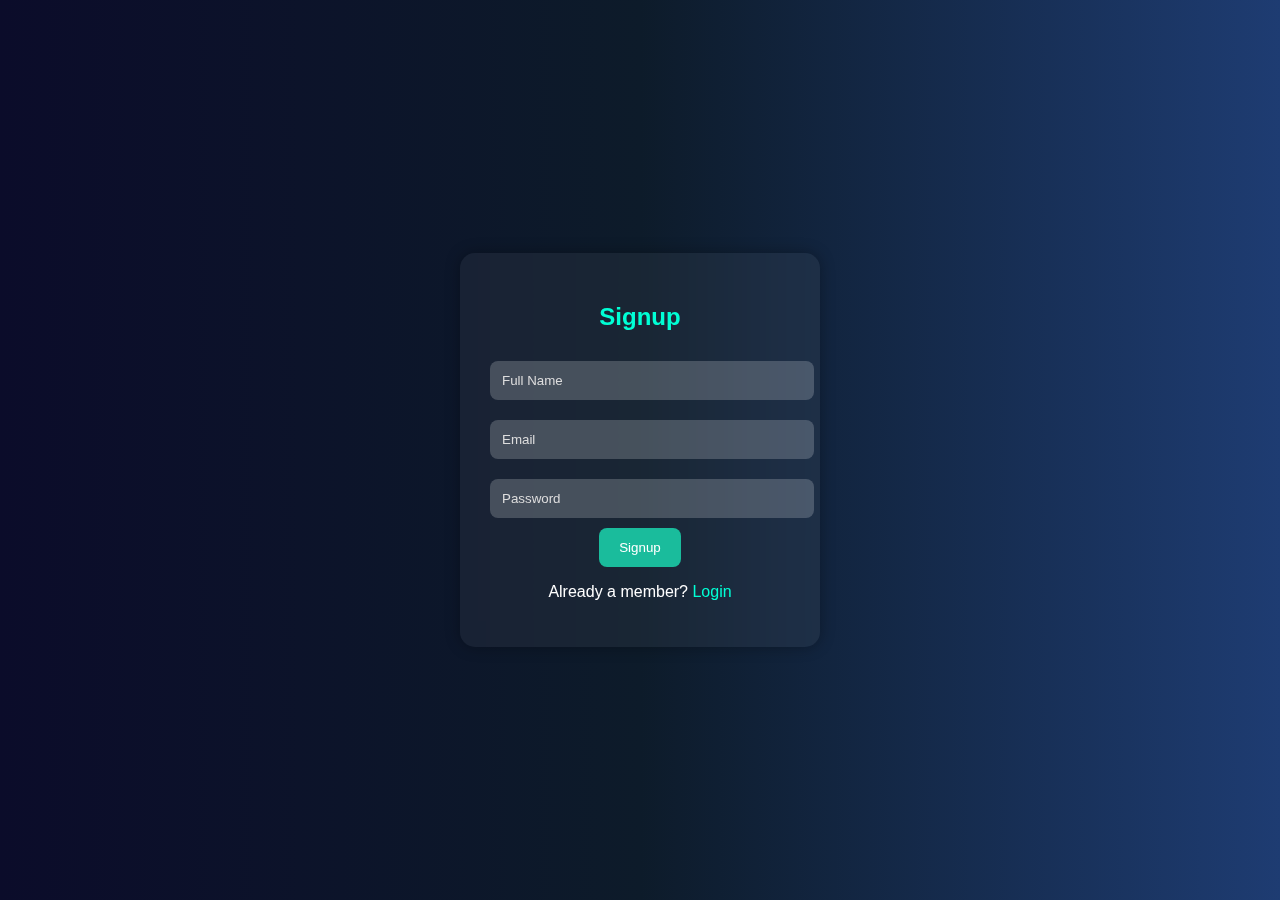
<file: src/components/signup.html>
<!DOCTYPE html>
<html lang="en">
<head>
  <meta charset="UTF-8" />
  <title>Signup - Kisan Cart</title>
  <link rel="stylesheet" href="styles.css" />
</head>
<body class="night-theme">
  <div class="form-container transparent-box">
    <h2>Signup</h2>
    <form>
      <input type="text" placeholder="Full Name" required>
      <input type="email" placeholder="Email" required>
      <input type="password" placeholder="Password" required>
      <button type="submit" class="btn">Signup</button>
    </form>
    <p>Already a member? <a href="login.html">Login</a></p>
  </div>
</body>
</html>
</file>
<file: src/components/styles.css>
body.night-theme {
  background: linear-gradient(to right, #0b0c2a, #0d1b2a, #1e3c72); /* Night navy blue gradient */
  font-family: 'Segoe UI', sans-serif;
  display: flex;
  justify-content: center;
  align-items: center;
  height: 100vh;
  margin: 0;
  color: #fff;
}

.form-container {
  background-color: rgba(255, 255, 255, 0.05);
  padding: 30px;
  border-radius: 15px;
  backdrop-filter: blur(10px);
  box-shadow: 0 0 15px rgba(0,0,0,0.3);
  width: 300px;
  text-align: center;
}

input {
  width: 100%;
  padding: 12px;
  margin: 10px 0;
  border: none;
  border-radius: 8px;
  background: rgba(255, 255, 255, 0.2);
  color: #fff;
}

input::placeholder {
  color: #ddd;
}

.btn {
  background-color: #1abc9c;
  color: white;
  padding: 12px 20px;
  border: none;
  border-radius: 8px;
  cursor: pointer;
  transition: background-color 0.4s ease, transform 0.3s ease;
}

.btn:hover {
  background-color: #16a085;
  transform: scale(1.05);
}

.creative-box h2 {
  color: #00ffd5;
}

.transparent-box h2 {
  color: #00ffd5;
}

a {
  color: #00ffd5;
  text-decoration: none;
}

a:hover {
  text-decoration: underline;
}
</file>
